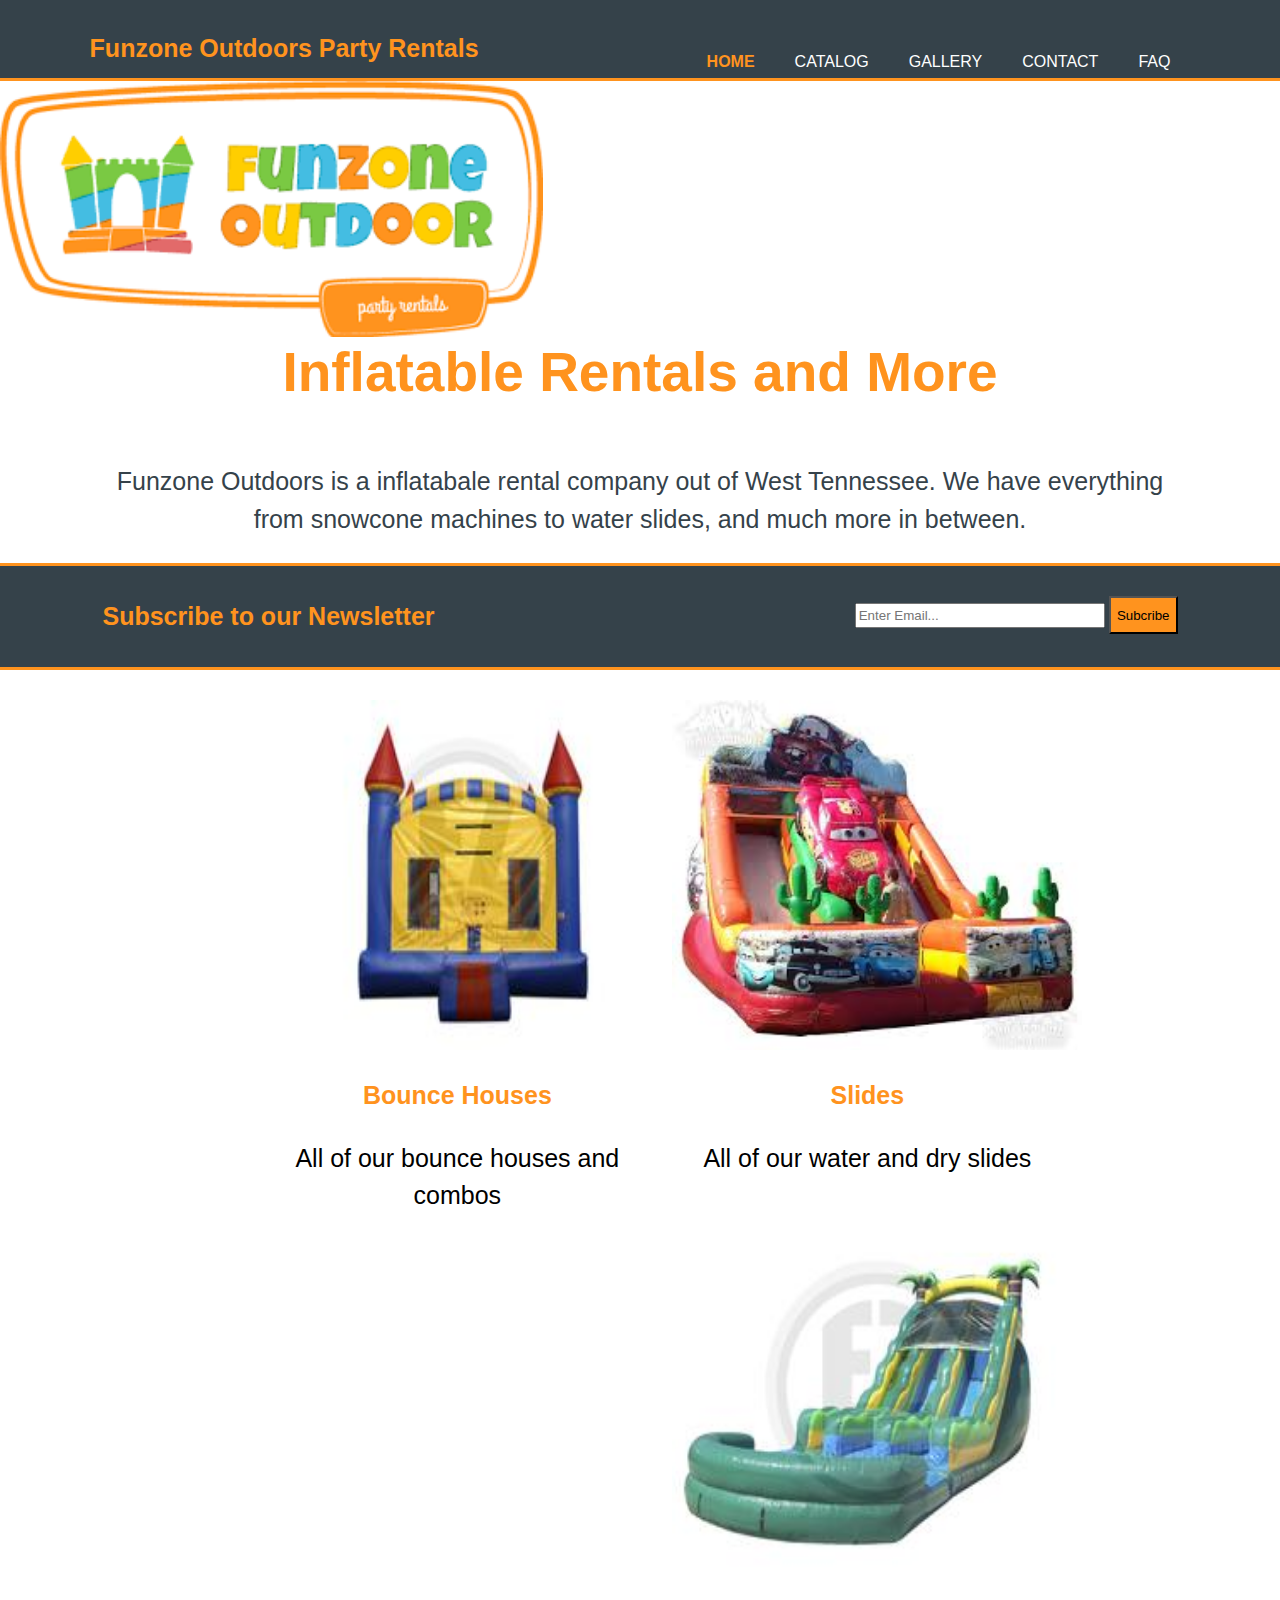
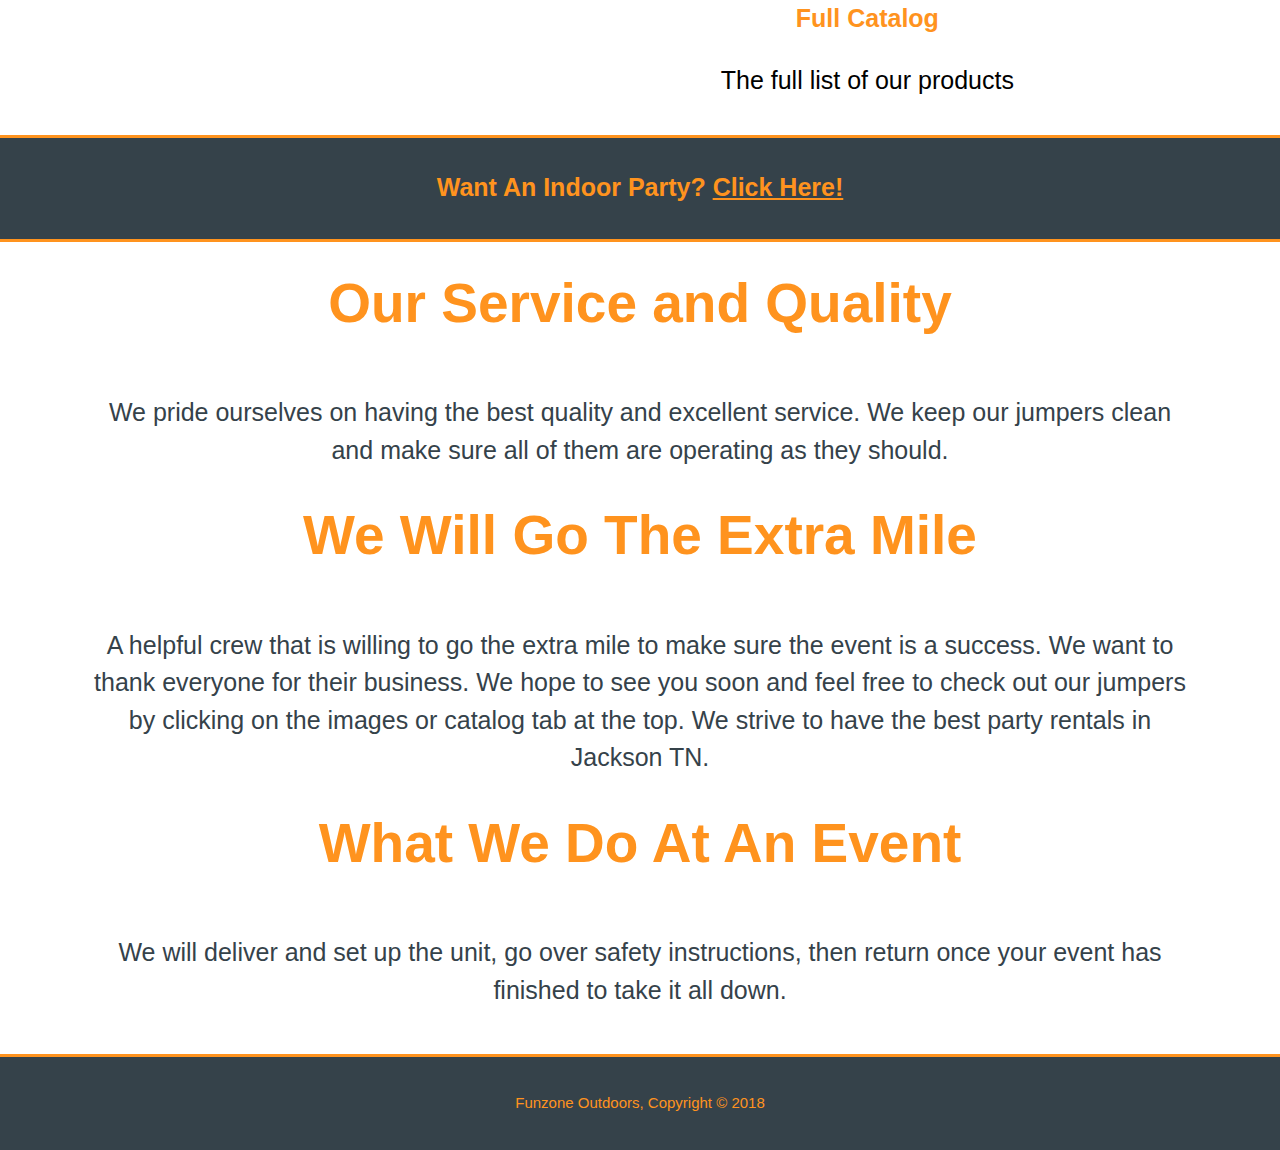
<file: index.html>
<!DOCTYPE html>
<!--All picutes are from Funzoneoutdoors.com or ezinflatables-->
<html>
	<head>
		<meta charset="utf-8">
		<meta name="viewport" content="width=device-width">
		<meta name="keywords" content="funzone, jumpers, funzone outdoors, rentals, party">
		<meta name="author" content="Hunter Williams and Zachariah Cunningham">
		<title>Funzone Outdoors | Home</title>
		<link rel="stylesheet" href="./css/styles.css">
	</head>
	<body>
		<header>
			<div class="container">
				<div id="branding">
					<h1><span class="highlight">Funzone Outdoors</span> Party Rentals</h1>
				</div>
				<nav>
					<ul>
						<li class="current"><a href="index.html">Home</li></a>
						<li><a href="catalog.html">Catalog</li></a>
						<li><a href="gallery.html">Gallery</li></a>
						<li><a href="contact.html">Contact</li></a>
						<li><a href="faq.html">FAQ</li></a>	
					</ul>
				</nav>
			</div>
		</header>
		<section id="showcase">
			<div class="container">
				<h1>Inflatable Rentals and More</h1>
				<p>Funzone Outdoors is a inflatabale rental company out of West Tennessee. We have everything from snowcone machines to water slides, and much more in between.</p>
			</div>
		</section>
		<section id="newsletter">
			<div class="container">
				<h1>Subscribe to our Newsletter</h1>
				<form>
					<input type="email" placeholder="Enter Email...">
					<button type="submit" class="button_1">Subcribe</button>
				</form>
			</div>
		</section>

		<section id="boxes">
			<div class="container">
				<div class="box">
					<a href="catalog.html#bounce"><img src="./img/regcastle.jpg"></a>
					<a href="catalog.html#bounce"><h1>Bounce Houses</h1></a>
					<p>All of our bounce houses and combos</p>
				</div>
				<div class="box">
					<a href="catalog.html#slides"><img src="./img/carslide.jpg"></a>
					<a href="catalog.html#slides"><h1>Slides</h1></a>
					<p>All of our water and dry slides</p>
				</div>
				<div class="box">
					<a href="catalog.html"><img src="./img/tropical.jpg"></a>
					<a href="catalog.html"><h1>Full Catalog</h1></a>
					<p>The full list  of our products</p>
				</div>
			</div>
		</section>
		<section id="space">
			<div class="container">
				<h1>Want An Indoor Party?<a href="https://funzonejumpers.com/"> <u><e>Click Here!</em></u></a></h1>
			</div>
		</section>
		<section id="showcase2">
			<div class="container">
				<h1>Our Service and Quality</h1>
				<p>We pride ourselves on having the best quality and excellent service. We keep our jumpers clean and make sure all of them are operating as they should.</p>
				<h1>We Will Go The Extra Mile</h1>
				<P>A helpful crew that is willing to go the extra mile to make sure the event is a success. We want to thank everyone for their business. We hope to see you soon and feel free to check out our jumpers by clicking on the images or catalog tab at the top. We strive to have the best party rentals in Jackson TN.
				</P>
				<h1>What We Do At An Event</h1>
				<p>We will deliver and set up the unit, go over safety instructions, then return once your event has finished to take it all down.</p>
			</div>
		</section>
		<footer>
			<p>Funzone Outdoors, Copyright &copy; 2018</p>
		</footer>
	</body>
</html>
</file>
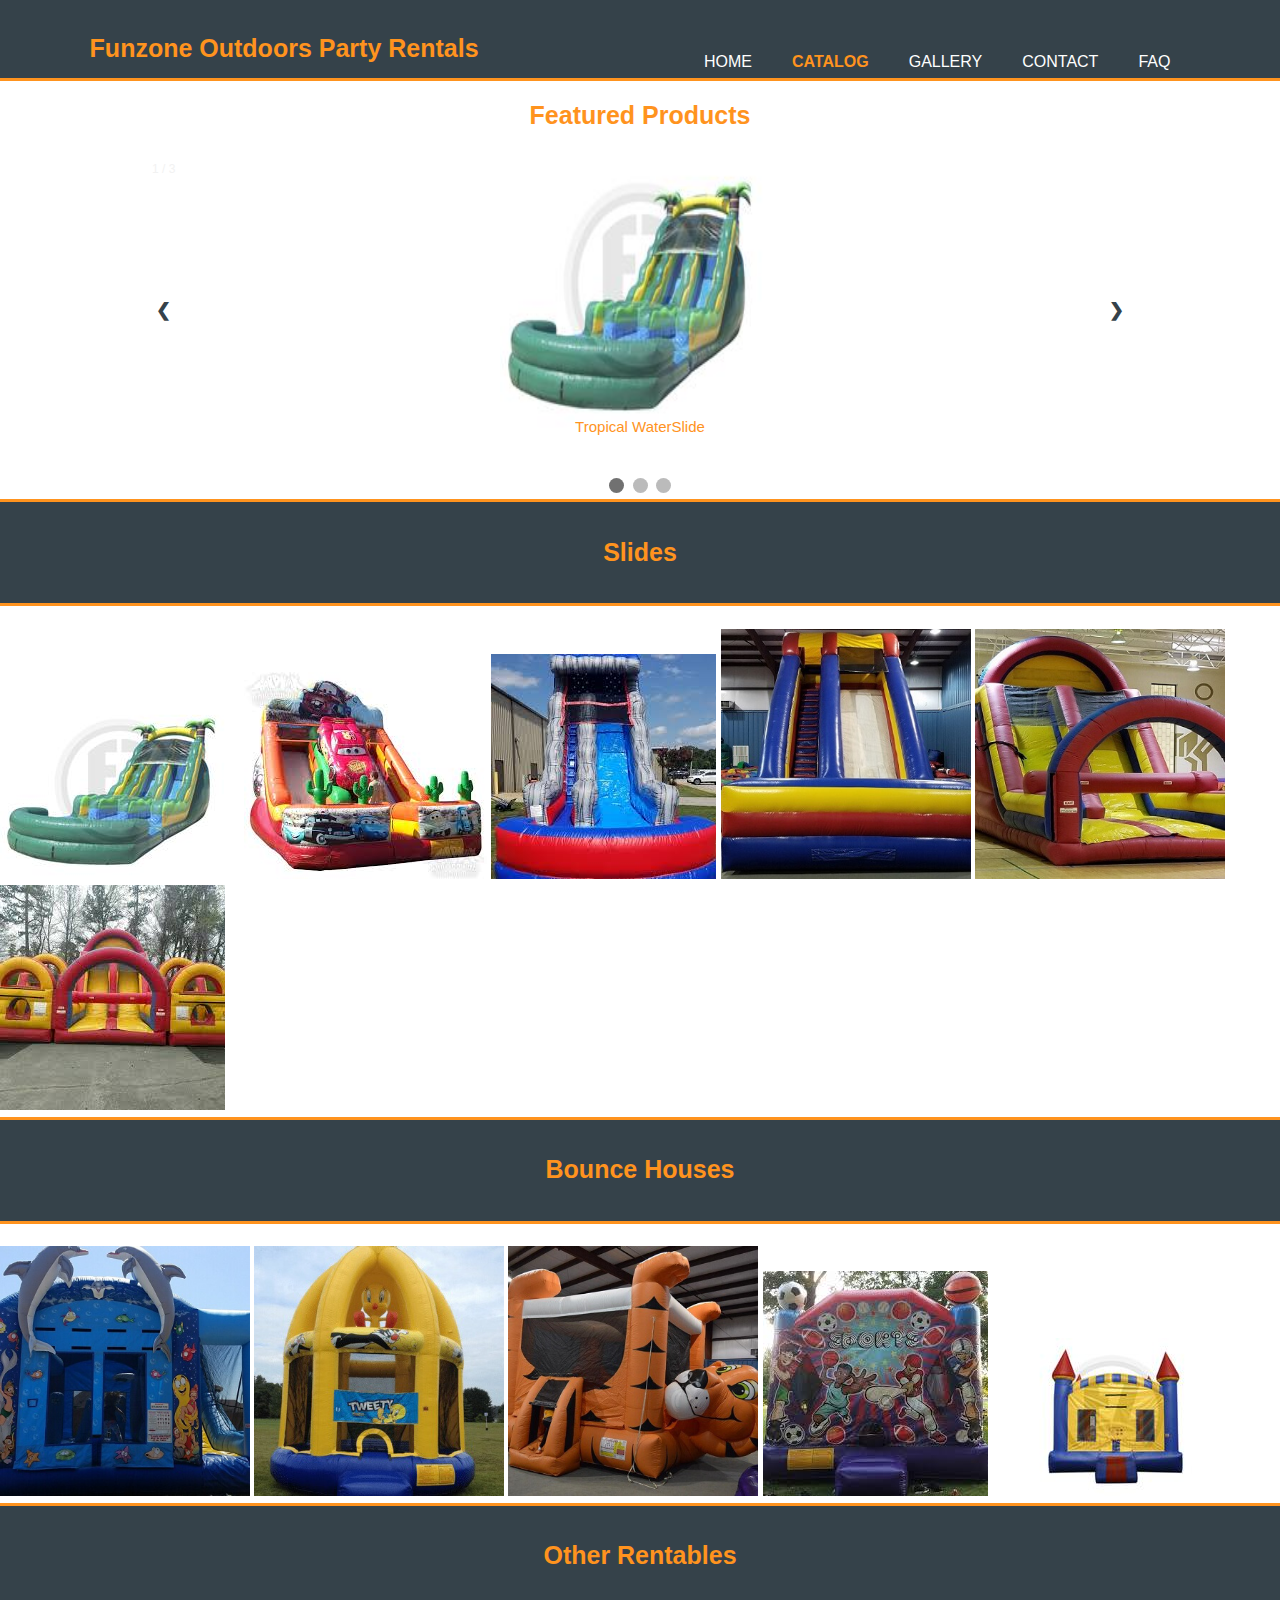
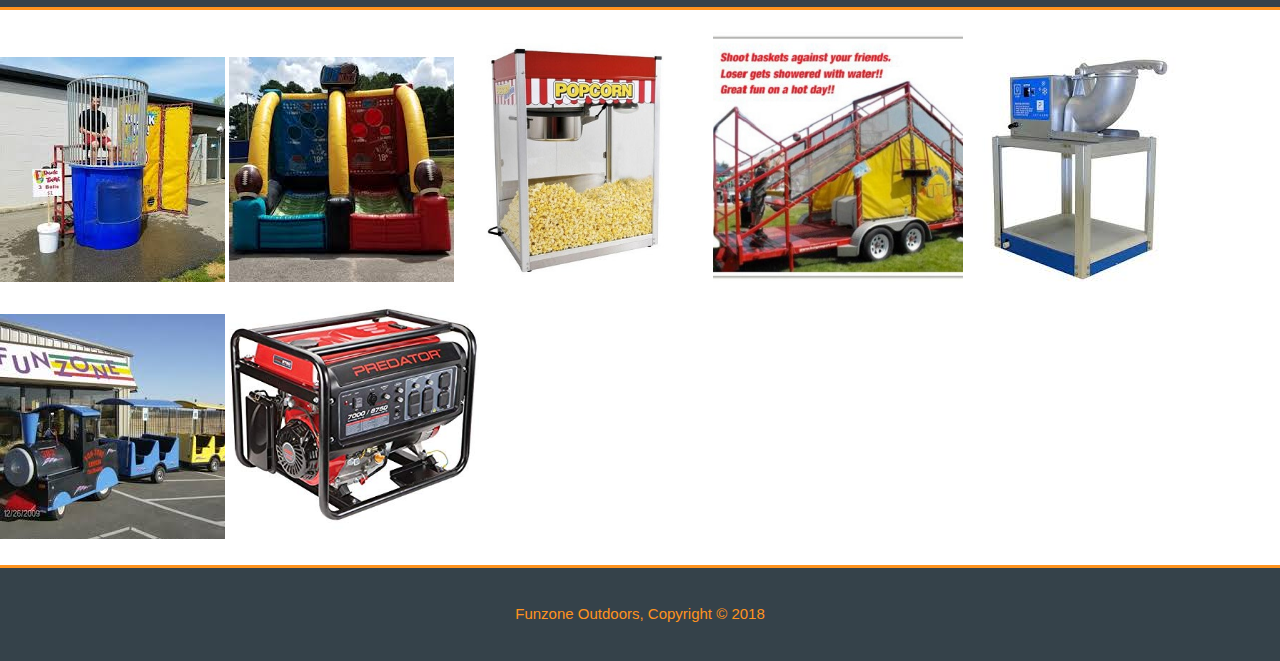
<file: catalog.html>
<!DOCTYPE html>
<!--All picutes are from Funzoneoutdoors.com or ezinflatables-->
<html>
	<head>
		<meta name="viewport" content="width=device-width, initial-scale=1">
		<meta charset="utf-8">
		<meta name="viewport" content="width=device-width">
		<meta name="keywords" content="funzone, jumpers, funzone outdoors, rentals, party">
		<meta name="author" content="Hunter Williams and Zachariah Cunningham">
		<title>Funzone Outdoors | Contact</title>
		<link rel="stylesheet" href="./css/styles.css">
		
	</head>
	<body>
		<header>
		<div class="container">
				<div id="branding">
					<h1><span class="highlight">Funzone Outdoors</span> Party Rentals</h1>
				</div>
				<nav>
					<ul>
						<li><a href="index.html">Home</li></a>
						<li class="current"><a href="catalog.html">Catalog</li></a>
						<li><a href="gallery.html">Gallery</li></a>
						<li ><a href="contact.html">Contact</li></a>
						<li><a href="faq.html">FAQ</li></a>
					</ul>
				</nav>
			</div>
		</header> 
		<h1>Featured Products</h1>

		<div class="slideshow-container">

		<div class="mySlides fade">
		  <div class="numbertext">1 / 3</div>
		  <img src="./img/tropical.jpg" style="height: 280px; width:280px">
		  <br>	
		  <div class="text">Tropical WaterSlide</div>
		</div>

		<div class="mySlides fade">
		  <div class="numbertext">2 / 3</div>
		  <img src="./img/regcastle.jpg" style="height: 280px; width:300px">
		  <br>	
		  <div class="text">Regular Castle</div>
		</div>

		<div class="mySlides fade">
		  <div class="numbertext">3 / 3</div>
		  <img src="./img/snowcone.jpg" style="height: 258px; width:240px">
		  <br>
		  <br>	
		  <div class="text">Snowcone Machine</div>
		</div>

		<a class="prev" onclick="plusSlides(-1)">&#10094;</a>
		<a class="next" onclick="plusSlides(1)">&#10095;</a>

		</div>
		<br>

		<div style="text-align:center">
		  <span class="dot" onclick="currentSlide(1)"></span> 
		  <span class="dot" onclick="currentSlide(2)"></span> 
		  <span class="dot" onclick="currentSlide(3)"></span> 
		</div>

		<script>
		var slideIndex = 1;
		showSlides(slideIndex);

		function plusSlides(n) {
		  showSlides(slideIndex += n);
		}

		function currentSlide(n) {
		  showSlides(slideIndex = n);
		}

		function showSlides(n) {
		  var i;
		  var slides = document.getElementsByClassName("mySlides");
		  var dots = document.getElementsByClassName("dot");
		  if (n > slides.length) {slideIndex = 1}    
		  if (n < 1) {slideIndex = slides.length}
		  for (i = 0; i < slides.length; i++) {
		      slides[i].style.display = "none";  
		  }
		  for (i = 0; i < dots.length; i++) {
		      dots[i].className = dots[i].className.replace(" active", "");
		  }

		  slides[slideIndex-1].style.display = "block";  
		  dots[slideIndex-1].className += " active";
		  }
		</script>
		<section id="space">
			<div class="container">
				<h1 id="slides">Slides</h1>
			</div>
		</section>
		<br>
		<img src="./img/tropical.jpg" class="BIG">
		<img src="./img/carslide.jpg" class="BIG">
		<img src="./img/tidal.jpg" class="BIG">
		<img src="./img/screamer.jpg" class="BIG">
		<img src="./img/turborushslide.jpg" class="BIG">
		<img src="./img/turborushall.jpg" class="BIG">
		<br>
		<section id="space">
			<div class="container">
				<h1 id="bounce">Bounce Houses</h1>
		</section>
		<br>
		<img src="./img/underthesea.jpg" class="BIG">
		<img src="./img/tweety.jpg" class="BIG">
		<img src="./img/tiger.jpg" class="BIG">
		<img src="./img/allstar.jpg" class="BIG">
		<img src="./img/regcastle.jpg" class="BIG">
		<br>
		</div>
		<section id="space">
			<div class="container">
				<h1>Other Rentables</h1>
			</div>
		</section>
		<br>
		<img src="./img/dunktank.jpg" class="BIG">
		<img src="./img/football.jpg" class="BIG">
		<img src="./img/popcorn.jpg" class="BIG">
		<img src="./img/shootnshower.jpg" class="BIG">
		<img src="./img/snowcone.jpg" class="BIG">
		<img src="./img/train2.jpg" class="BIG">
		<img src="./img/generator.jpg" class="BIG">
		<br>
	</body>
	<footer>
		<p>Funzone Outdoors, Copyright &copy; 2018</p>
	</footer>
</html>
</file>
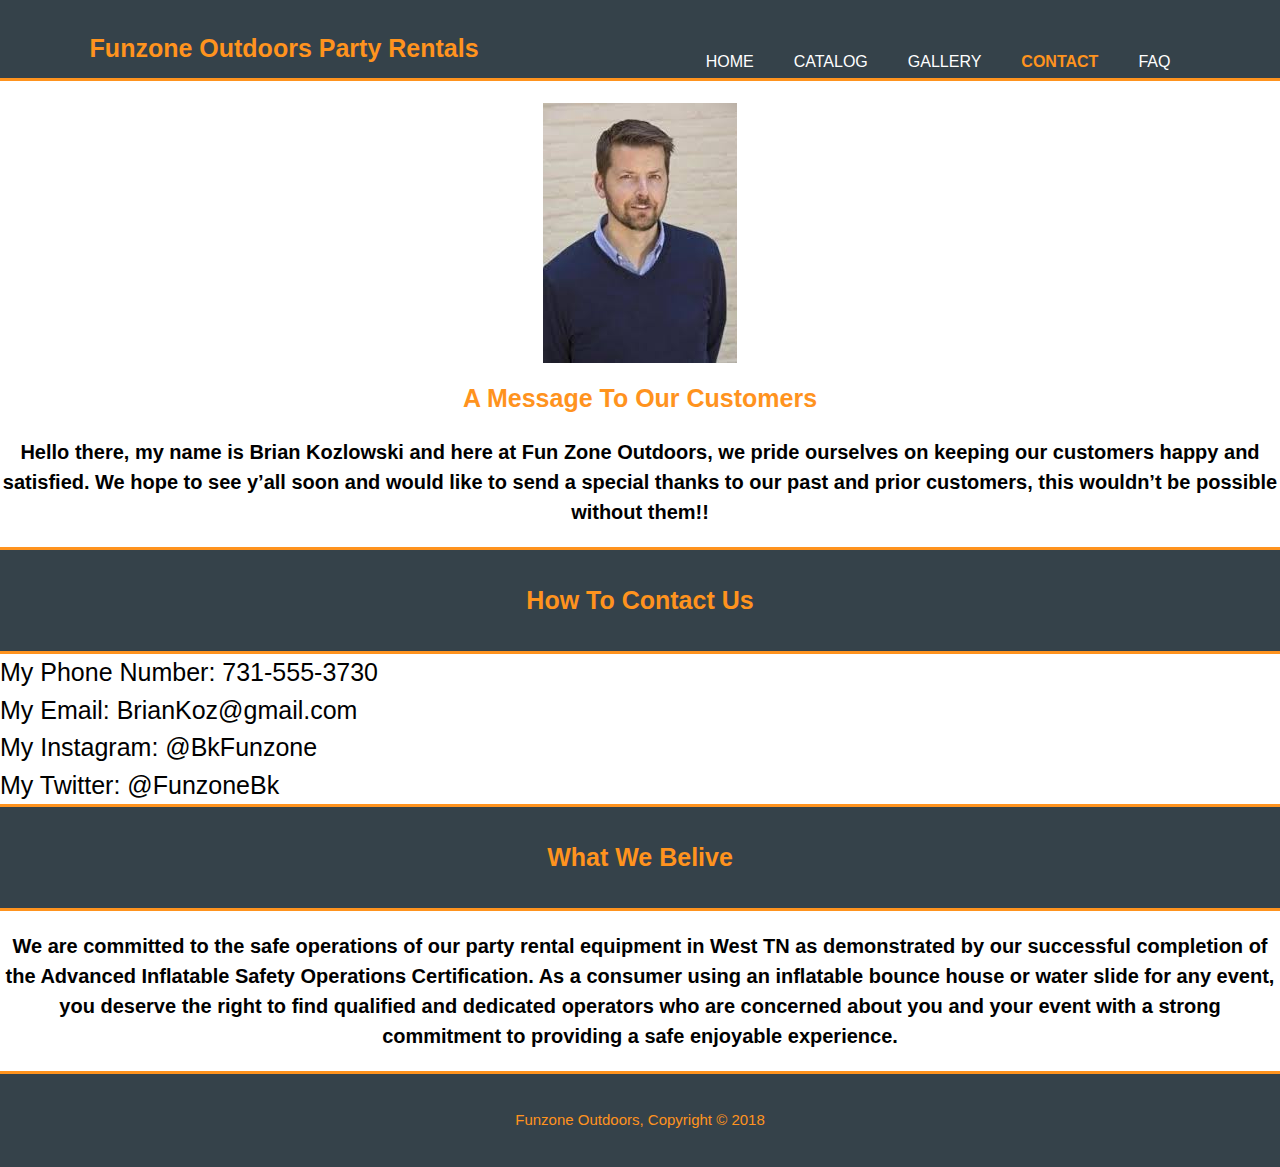
<file: contact.html>
<!DOCTYPE html>
<!--All picutes are from Funzoneoutdoors.com or ezinflatables-->
<html>
	<head>
		<meta name="viewport" content="width=device-width, initial-scale=1">
		<meta charset="utf-8">
		<meta name="viewport" content="width=device-width">
		<meta name="keywords" content="funzone, jumpers, funzone outdoors, rentals, party">
		<meta name="author" content="Hunter Williams and Zachariah Cunningham">
		<title>Funzone Outdoors | Contact</title>
		<link rel="stylesheet" href="./css/styles.css">
		
	</head>
	<body>
		<header>
		<div class="container">
				<div id="branding">
					<h1><span class="highlight">Funzone Outdoors</span> Party Rentals</h1>
				</div>
				<nav>
					<ul>
						<li><a href="index.html">Home</li></a>
						<li><a href="catalog.html">Catalog</li></a>
						<li><a href="gallery.html">Gallery</li></a>
						<li class="current"><a href="contact.html">Contact</li></a>
						<li><a href="faq.html">FAQ</li></a>	
					</ul>
				</nav>
			</div>
		</header>
		<body>
			<br>
			<div><img src="./img/fakebrian.jpg" class="fake"></div>
			<h1>A Message To Our Customers</h1>
			<h3> Hello there, my name is Brian Kozlowski and here at Fun Zone Outdoors, we pride ourselves on keeping our customers happy and satisfied. We hope to see y’all soon and would like to send a special thanks to our past and prior customers, this wouldn’t be possible without them!!</h3>
		
		</body> 
		<section id="space">
			<div class="container">
				<h1>How To Contact Us</h1>
			</div>
		</section>
			<ul>			
				<li>My Phone Number: 731-555-3730</li>
				<li>My Email: BrianKoz@gmail.com</li>
				<li>My Instagram: @BkFunzone</li>
				<li>My Twitter: @FunzoneBk</li>
			</ul>
			
		<section id="space">
			<div class="container">
				<h1>What We Belive</h1>
			</div>
		</section>
				<h3>
			We are committed to the safe operations of our party rental equipment in West TN as demonstrated by our successful completion of the Advanced Inflatable Safety Operations Certification. As a consumer using an inflatable bounce house or water slide for any event, you deserve the right to find qualified and dedicated operators who are concerned about you and your event with a strong commitment to providing a safe enjoyable experience.</h3>		
	<footer>
		<p>Funzone Outdoors, Copyright &copy; 2018</p>
	</footer>
</html>
</file>
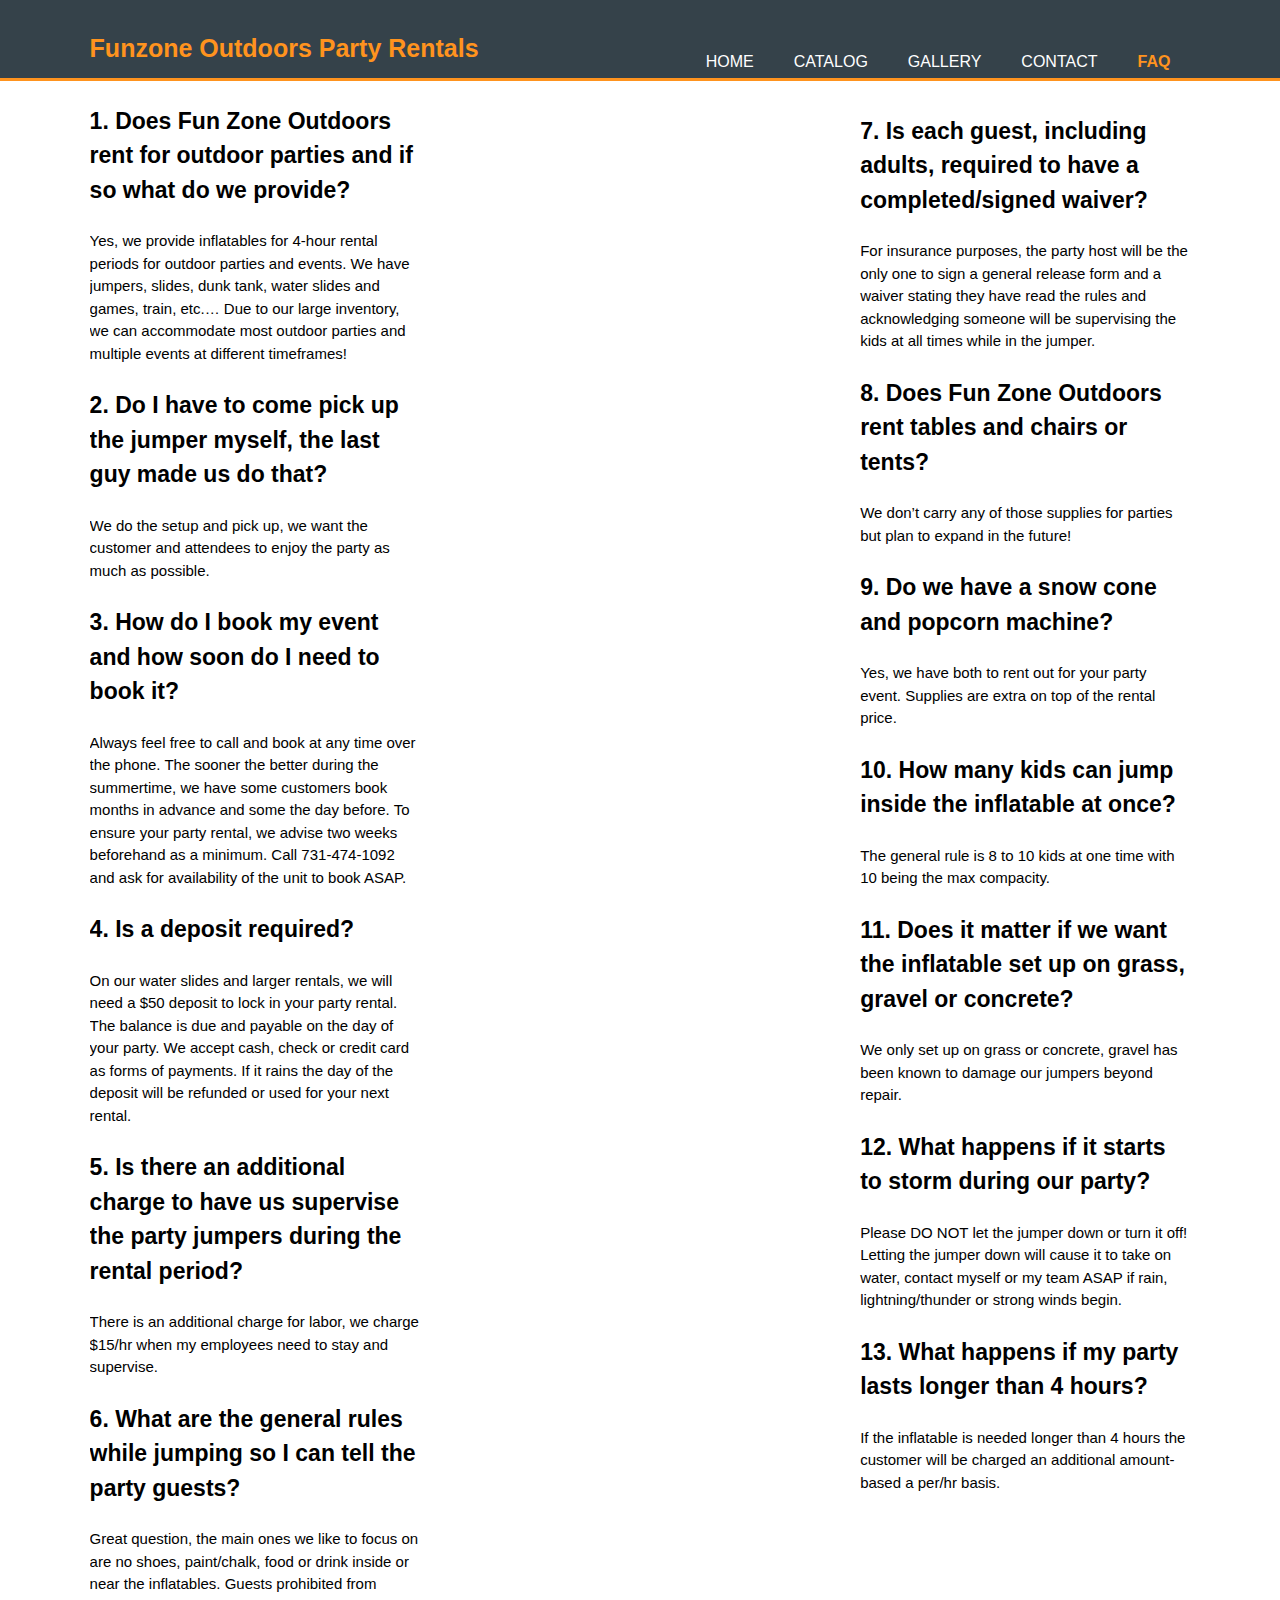
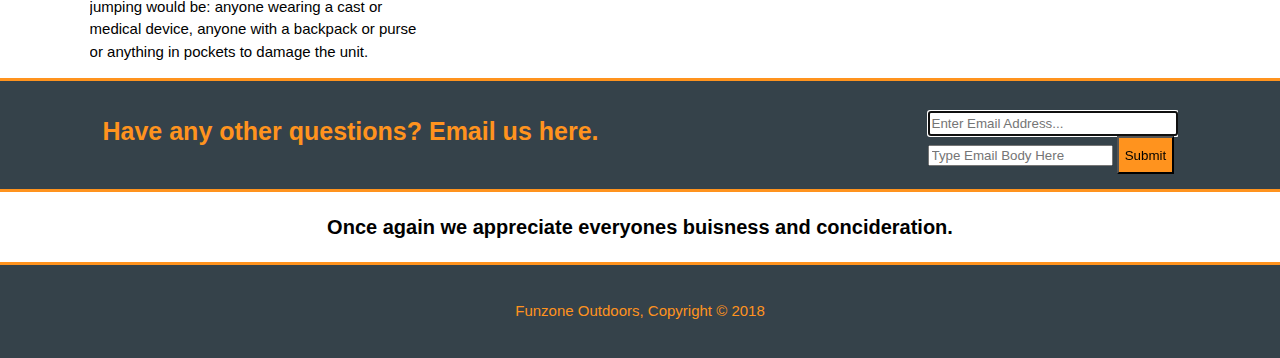
<file: faq.html>
<!DOCTYPE html>
<!--All picutes are from Funzoneoutdoors.com or ezinflatables-->
<html>
	<head>
		<meta charset="utf-8">
		<meta name="viewport" content="width=device-width">
		<meta name="keywords" content="funzone, jumpers, funzone outdoors, rentals, party">
		<meta name="author" content="Hunter Williams and Zachariah Cunningham">
		<title>Funzone Outdoors | FAQ</title>
		<link rel="stylesheet" href="./css/styles.css">
	</head>
	<body>
		<header>
			<div class="container">
				<div id="branding">
					<h1><span class="highlight">Funzone Outdoors</span> Party Rentals</h1>
				</div>
				<nav>
					<ul>
						<li><a href="index.html">Home</li></a>
						<li><a href="catalog.html">Catalog</li></a>
						<li><a href="gallery.html">Gallery</li></a>	
						<li><a href="contact.html">Contact</li></a>
						<li class="current"><a href="faq.html">FAQ</li></a>
					</ul>
				</nav>
			</div>
		</header>
		<section id="main">
			<div class="container">
				<article id="main-col">
					<p id=faq>1. Does Fun Zone Outdoors rent for outdoor parties and if so what do we provide?
<div>
Yes, we provide inflatables for 4-hour rental periods for outdoor parties and events. We have jumpers, slides, dunk tank, water slides and games, train, etc.… Due to our large inventory, we can accommodate most outdoor parties and multiple events at different timeframes!</div></p>

					<p id=faq>2. Do I have to come pick up the jumper myself, the last guy made us do that?
<div>We do the setup and pick up, we want the customer and attendees to enjoy the party as much as possible.</div></p>

					<p id=faq>3. How do I book my event and how soon do I need to book it?
<div>Always feel free to call and book at any time over the phone. The sooner the better during the summertime, we have some customers book months in advance and some the day before. To ensure your party rental, we advise two weeks beforehand as a minimum. Call 731-474-1092 and ask for availability of the unit to book ASAP.</div></p>

					<p id=faq>4. Is a deposit required?
<div>On our water slides and larger rentals, we will need a $50 deposit to lock in your party rental. The balance is due and payable on the day of your party. We accept cash, check or credit card as forms of payments. If it rains the day of the deposit will be refunded or used for your next rental.</div></p>

					<p id=faq>5. Is there an additional charge to have us supervise the party jumpers during the
rental period? <div>There is an additional charge for labor, we charge $15/hr when my employees need to stay and supervise.</div></p>

					<p id=faq>6. What are the general rules while jumping so I can tell the party guests?
<div>Great question, the main ones we like to focus on are no shoes, paint/chalk, food or drink inside or near the inflatables. Guests prohibited from jumping would be: anyone wearing a cast or medical device, anyone with a backpack or purse or anything in pockets to damage the unit.</div></p>
				</article>
				<aside id="sidebar">
					<p id=faq>7. Is each guest, including adults, required to have a completed/signed waiver?
<div>For insurance purposes, the party host will be the only one to sign a general release form and a waiver stating they have read the rules and acknowledging someone will be supervising the kids at all times while in the jumper.</div></p>

					<p id=faq>8. Does Fun Zone Outdoors rent tables and chairs or tents?
<div>We don’t carry any of those supplies for parties but plan to expand in the future!</div></p>

					<p id=faq>9. Do we have a snow cone and popcorn machine?
<div>Yes, we have both to rent out for your party event. Supplies are extra on top of the rental price.</div></p>

					<p id=faq>10. How many kids can jump inside the inflatable at once?
<div>The general rule is 8 to 10 kids at one time with 10 being the max compacity.</div></p>

					<p id=faq>11. Does it matter if we want the inflatable set up on grass, gravel or concrete?
<div>We only set up on grass or concrete, gravel has been known to damage our jumpers beyond repair.</div></p>

					<p id=faq>12. What happens if it starts to storm during our party?
<div>Please DO NOT let the jumper down or turn it off! Letting the jumper down will cause it to take on water, contact myself or my team ASAP if rain, lightning/thunder or strong winds begin.</div></p>

					<p id=faq>13. What happens if my party lasts longer than 4 hours?
<div>If the inflatable is needed longer than 4 hours the customer will be charged an additional amount-based a per/hr basis.</div></p>
				</aside>
			</div>
		</section>
		<section id="newsletter">
			<div class="container">
				<h1>Have any other questions? Email us here.</h1>
				<form>
					<input type="email" placeholder="Enter Email Address..." autofocus>
					<br>
					<input type="text" name=" Email Body" placeholder="Type Email Body Here"width="98" height="298">

					<button type="submit" class="button_1">Submit</button>
				</form>
			</div>
		</section>
		<h3>Once again we appreciate everyones buisness and concideration.</h3>
		<footer>
			<p>Funzone Outdoors, Copyright &copy; 2018</p>
		</footer>
	</body>
</html>
</file>
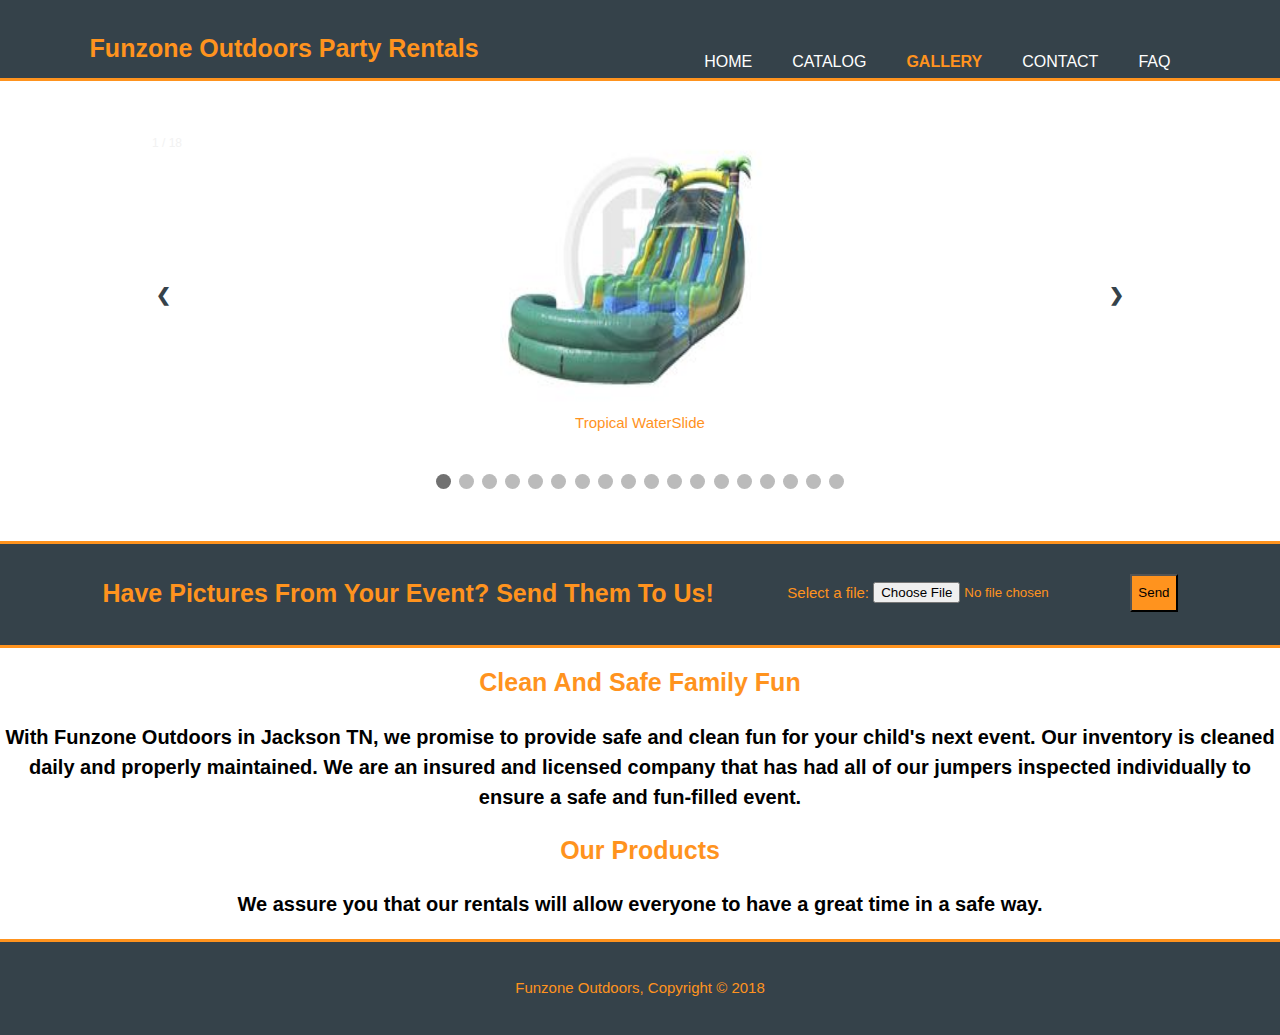
<file: gallery.html>
<!DOCTYPE html>
<!--All picutes are from Funzoneoutdoors.com or ezinflatables-->
<html>
	<head>
		<meta charset="utf-8">
		<meta name="viewport" content="width=device-width">
		<meta name="keywords" content="funzone, jumpers, funzone outdoors, rentals, party">
		<meta name="author" content="Hunter Williams and Zachariah Cunningham">
		<title>Funzone Outdoors | Gallery</title>
		<link rel="stylesheet" href="./css/styles.css">
	</head>
	<body>
		<header>
			<div class="container">
				<div id="branding">
					<h1><span class="highlight">Funzone Outdoors</span> Party Rentals</h1>
				</div>
				<nav>
					<ul>
						<li><a href="index.html">Home</li></a>
						<li><a href="catalog.html">Catalog</li></a>
						<li class="current"><a href="gallery.html">Gallery</li></a>
						<li><a href="contact.html">Contact</li></a>
						<li><a href="faq.html">FAQ</li></a>
					</ul>
				</nav>
			</div>
		</header>
		<body>
			<br>
			<br>

		<div class="container"> 

		<div class="slideshow-container">

		<div class="mySlides fade">
		  <div class="numbertext">1 / 18

		  </div>
		  <img src="./img/tropical.jpg" style="height: 280px; width:280px">
		  <br>	
		  <br>
		  <div class="text">Tropical WaterSlide</div>
		</div>

		<div class="mySlides fade">
		  <div class="numbertext">2 / 18

		  </div>
		  <img src="./img/regcastle.jpg" style="height: 280px; width:300px">
		  <br>	
		  <br>
		  <div class="text">Regular Castle</div>
		</div>

		<div class="mySlides fade">
		  <div class="numbertext">3 / 18

		  </div>
		  <img src="./img/snowcone.jpg" style="height: 280px; width:240px">
		  <br>
		  <br>	
		  <div class="text">Snowcone Machine</div>
		</div>

		<div class="mySlides fade">
		  <div class="numbertext">4 / 18

		  </div>
		  <img src="./img/football.jpg" style="height: 280px; width:280px">
		  <br>
		  <br>	
		  <div class="text">Football Game</div>
		</div>

		<div class="mySlides fade">
		  <div class="numbertext">5 / 18

		  </div>
		  <img src="./img/carslide.jpg" style="height: 280px; width:280px">
		  <br>	
		  <br>
		  <div class="text">Cars Slide</div>
		</div>

		<div class="mySlides fade">
		  <div class="numbertext">6 / 18

		  </div>
		  <img src="./img/tidal.jpg" style="height: 280px; width:280px">
		  <br>	
		  <br>
		  <div class="text">Tidal Wave WaterSlide</div>
		</div>

		<div class="mySlides fade">
		  <div class="numbertext">7 / 18

		  </div>
		  <img src="./img/screamer.jpg" style="height: 280px; width:280px">
		  <br>	
		  <br>
		  <div class="text">Screamer Slide</div>
		</div>

		<div class="mySlides fade">
		  <div class="numbertext">8 / 18

		  </div>
		  <img src="./img/turborushslide.jpg" style="height: 280px; width:280px">
		  <br>	
		  <br>
		  <div class="text">Turbo Rush Slide</div>
		</div>

		<div class="mySlides fade">
		  <div class="numbertext">9 / 18

		  </div>
		  <img src="./img/turborushall.jpg" style="height: 280px; width:280px">
		  <br>
		  <br>	
		  <div class="text">Turbo Rush All</div>
		</div>

		<div class="mySlides fade">
		  <div class="numbertext">10 / 18

		  </div>
		  <img src="./img/underthesea.jpg" style="height: 280px; width:280px">
		  <br>	
		  <br>
		  <div class="text">Under The Sea</div>
		</div>

		<div class="mySlides fade">
		  <div class="numbertext">11 / 18

		  </div>
		  <img src="./img/tweety.jpg" style="height: 280px; width:280px">
		  <br>	
		  <br>
		  <div class="text">Tweety Bird</div>
		</div>

		<div class="mySlides fade">
		  <div class="numbertext">12 / 18

		  </div>
		  <img src="./img/tiger.jpg" style="height: 280px; width:280px">
		  <br>	
		  <br>
		  <div class="text">Tiger</div>
		</div>

		<div class="mySlides fade">
		  <div class="numbertext">13 / 18

		  </div>
		  <img src="./img/allstar.jpg" style="height: 280px; width:280px">
		  <br>	
		  <br>
		  <div class="text">All Star</div>
		</div>

		<div class="mySlides fade">
		  <div class="numbertext">14 / 18</div>
		  <img src="./img/dunktank.jpg" style="height: 280px; width:280px">
		  <br>	
		  <br>
		  <div class="text">Dunk Tank</div>
		</div>

		<div class="mySlides fade">
		  <div class="numbertext">15 / 18</div>
		  <img src="./img/train2.jpg" style="height: 280px; width:280px">
		  <br>	
		  <br>
		  <div class="text">Train</div>
		</div>

		<div class="mySlides fade">
		  <div class="numbertext">16 / 18</div>
		  <img src="./img/shootnshower.jpg" style="height: 280px; width:280px">
		  <br>
		  <br>
		  <div class="text">Shoot-n-Shower</div>
		</div>

		<div class="mySlides fade">
		  <div class="numbertext">17 / 18</div>
		  <img src="./img/popcorn.jpg" style="height: 280px; width:280px">
		  <br>	
		  <br>
		  <div class="text">Popcorn Machine</div>
		</div>

		<div class="mySlides fade">
		  <div class="numbertext">18 / 18</div>
		  <img src="./img/generator.jpg" style="height: 280px; width:280px">
		  <br>	
		  <br>
		  <div class="text">Generator</div>
		</div>

		<a class="prev" onclick="plusSlides(-1)">&#10094;</a>
		<a class="next" onclick="plusSlides(1)">&#10095;</a>

		</div>
		<br>

		<div style="text-align:center">
		  <span class="dot" onclick="currentSlide(1)"></span> 
		  <span class="dot" onclick="currentSlide(2)"></span> 
		  <span class="dot" onclick="currentSlide(3)"></span>
		  <span class="dot" onclick="currentSlide(4)"></span> 
		  <span class="dot" onclick="currentSlide(5)"></span> 
		  <span class="dot" onclick="currentSlide(6)"></span> 
		  <span class="dot" onclick="currentSlide(7)"></span> 
		  <span class="dot" onclick="currentSlide(8)"></span> 
		  <span class="dot" onclick="currentSlide(9)"></span>
		  <span class="dot" onclick="currentSlide(10)"></span> 
		  <span class="dot" onclick="currentSlide(11)"></span> 
		  <span class="dot" onclick="currentSlide(12)"></span> 
		  <span class="dot" onclick="currentSlide(13)"></span>
		  <span class="dot" onclick="currentSlide(14)"></span>
		  <span class="dot" onclick="currentSlide(15)"></span> 
		  <span class="dot" onclick="currentSlide(16)"></span> 
		  <span class="dot" onclick="currentSlide(17)"></span> 
		  <span class="dot" onclick="currentSlide(18)"></span>  
		</div>

		<script>
		var slideIndex = 1;
		showSlides(slideIndex);

		function plusSlides(n) {
		  showSlides(slideIndex += n);
		}

		function currentSlide(n) {
		  showSlides(slideIndex = n);
		}

		function showSlides(n) {
		  var i;
		  var slides = document.getElementsByClassName("mySlides");
		  var dots = document.getElementsByClassName("dot");
		  if (n > slides.length) {slideIndex = 1}    
		  if (n < 1) {slideIndex = slides.length}
		  for (i = 0; i < slides.length; i++) {
		      slides[i].style.display = "none";  
		  }
		  for (i = 0; i < dots.length; i++) {
		      dots[i].className = dots[i].className.replace(" active", "");
		  }

		  slides[slideIndex-1].style.display = "block";  
		  dots[slideIndex-1].className += " active";
		  }
		</script>
		</div>
		<br>
		<br>
		<section id="newsletter">
			<div class="container">
				<h1>Have Pictures From Your Event? Send Them To Us!</h1>
				<form>
					Select a file: <input type="file" name="myFile">
					<button type="submit" class="button_1">Send</button>
				</form>
			</div>
		</section>
		</body>
		<div>
			<body>
			<h1>Clean And Safe Family Fun</h1>
			<h3>With Funzone Outdoors in Jackson TN, we promise to provide safe and clean fun for your child's next event. Our inventory is cleaned daily and properly maintained. We are an insured and licensed company that has had all of our jumpers inspected individually to ensure a safe and fun-filled event.</h3>
			</body>
		</div>
		<div>
			<body>
			<h1>Our Products</h1>
			<h3>We assure you that our rentals will allow everyone to have a great time in a safe way.</h3>
			</body>
		</div>
		<footer>
			<p>Funzone Outdoors, Copyright &copy; 2018</p>
		</footer>
	</body>
</html>
</file>
<file: css/styles.css>
/*All picutes are from Funzoneoutdoors.com or ezinflatables*/
	body{
		font-family: Arial, Helvetica, sans-serif;
		font-size: 15px;
		line-height: 1.5;
		padding: 0;
		background-color: #ffffff;
	}
	/* Global */
	.container{
		width: 86%;
		margin: auto;
		overflow: hidden;
	}
	ul{
		margin: 0;
		padding: 0;
	}
	.button_1{
		height: 38px;
		background: #ff931e;
	}
	
	p div{
		font-size: 25px;
	}
	/* header */
	header{
		background: #35424a;
		color: #ffffff;
		padding-top: 30px;
		min-height: 70px;
		border-bottom: #ff931e 3px solid;
	}
	header a{
		color: #ffffff;
		text-decoration: none;
		text-transform: uppercase;
		font-size: 16px;
	} 
	header li{
		float: left;
		display: inline;
		padding: 0 20px 0 20px;
	}
	header #branding{
		float: left;
	}
	header #branding h1{
		margin: 0;
	}
	header nav{
		float: right;
		margin-top: 10px;
	}
	header .highlight, header .current a{
		color: #ff931e;
		font-weight: bold;
	}
	header a:hover{
		color: #cccccc;
		font-weight: bold;

	}
	/* Showcase */
	#showcase{
		min-height: 343px;
		background: url('../img/showcase.jpg');
		background-repeat: no-repeat;
		max-width: 100%;
		background-size: 543px 256px;
		text-align: center; 
	}
	#showcase h1{
		margin-top: 250px;
		font-size: 55px;
		margin-bottom: 50px;
		color: #ff931e;
	}
	#showcase p{
		font-size: 25px;
		color: #35424a;
	}
	#newsletter{
		padding: 15px;
		color: #ff931e;
		background: #35424a;
		border-top: #ff931e 3px solid;
		border-bottom: #ff931e 3px solid;
	}
	#newsletter h1{
		float: left;
	}
	#newsletter form{
		float: right;
		margin-top: 15px;
	}
	#newsletter input[type="email"]{
		padding: auto;
		height: 25px;
		width: 250px;
	}

	/* Boxes */
	#boxes{
		margin-top: 20px;
		text-align: center;
		font-size: 25px;
		margin-left: 175px;
		margin-right: auto;
		max-width: 100%;
		max-height: auto;
	}
	#boxes .box{
		float: left;
		max-width: 410px;
		height: auto;
		padding: 10px;
	}
	#boxes .box img{
		height: 350px;
		max-width: 410px;
	}
	#boxes .box h1{
		color: #ff931e;
	}
	aside#sidebar{
		float: right;
		width: 30%;
		margin-top: 10px;
	}
	article#main-col{
		float:left;
		width: 30%;
	}
	footer{
		padding: 20px;
		margin-top: 20px;
		color: #ff931e;
		background-color: #35424a;
		text-align: center;
		border-top: #ff931e 3px solid;
	}

	#faq {
		font-weight: bold;
		font-size: 23px;
	}
	#space{
		padding: 15px;
		color: #ff931e;
		background: #35424a;
		border-top: #ff931e 3px solid;
		border-bottom: #ff931e 3px solid;
	}
	#space h1{
		text-align: center;
	}
	a {
    color: #ff931e;
    text-decoration: none;
	}
	#showcase2 h1{
		margin-top: 20px;
		font-size: 55px;
		margin-bottom: 50px;
		text-align: center;
		color: #ff931e;
	}
	#showcase2 p{
		font-size: 25px;
		color: #35424a;
		text-align: center;
	}
	h1{
		font-size: 25px;
		color: #ff931e;
		text-align: center;
	}
	h3{
		font-size: 20px;
		text-align: center;
	}

	.BIG{
		max-height: 250px;
		max-width: 250px;
		display: center;
	}
	li{
		font-size: 25px;
	}
	div .fake{
		display: block;
		margin-left: auto;
		margin-right: auto;
		text-align: center;
	}
	/*Slideshow*/
			* {box-sizing: border-box}
			body {font-family: Verdana, sans-serif; margin:0}
			.mySlides {display: none}
			img {vertical-align: center;
              
			}

			/* Slideshow container */
			.slideshow-container {
			  max-width: 1000px;
			  position: relative;
			  margin: auto;
			}
			.mySlides img{
			  display: block;
              margin-left: auto;
              margin-right: auto;
              width: 40%;
			}

			/* Next & previous buttons */
			.prev, .next {
			  cursor: pointer;
			  position: absolute;
			  top: 50%;
			  width: auto;
			  padding: 16px;
			  margin-top: -22px;
			  color: #35424a;
			  font-weight: bold;
			  font-size: 18px;
			  transition: 0.6s ease;
			  border-radius: 0 3px 3px 0;
			  user-select: none;
			}

			/* Position the "next button" to the right */
			.next {
			  right: 0;
			  border-radius: 3px 0 0 3px;
			  color: #35424a;
			}

			/* On hover, add a black background color with a little bit see-through */
			.prev:hover, .next:hover {
			  background-color: #ff931e;
			}

			/* Caption text */
			.text {
			  color: #ff931e;
			  font-size: 15px;
			  padding: 8px 12px;
			  position: absolute;
			  bottom: 8px;
			  width: 100%;
			  text-align: center;
			}

			/* Number text (1/3 etc) */
			.numbertext {
			  color: #f2f2f2;
			  font-size: 12px;
			  padding: 8px 12px;
			  position: absolute;
			  top: 0;
			}

			/* The dots/bullets/indicators */
			.dot {
			  cursor: pointer;
			  height: 15px;
			  width: 15px;
			  margin: 0 2px;
			  background-color: #bbb;
			  border-radius: 50%;
			  display: inline-block;
			  transition: background-color 0.6s ease;
			}

			.active, .dot:hover {
			  background-color: #717171;
			}

			

			/* Fading animation */
			.fade {
			  -webkit-animation-name: fade;
			  -webkit-animation-duration: 1.5s;
			  animation-name: fade;
			  animation-duration: 1.5s;
			}

			@-webkit-keyframes fade {
			  from {opacity: .4} 
			  to {opacity: 1}
			}

			@keyframes fade {
			  from {opacity: .4} 
			  to {opacity: 1}
			}

			/* On smaller screens, decrease text size */
			@media only screen and (max-width: 300px) {
			  .prev, .next,.text {font-size: 11px}
			}
</file>
